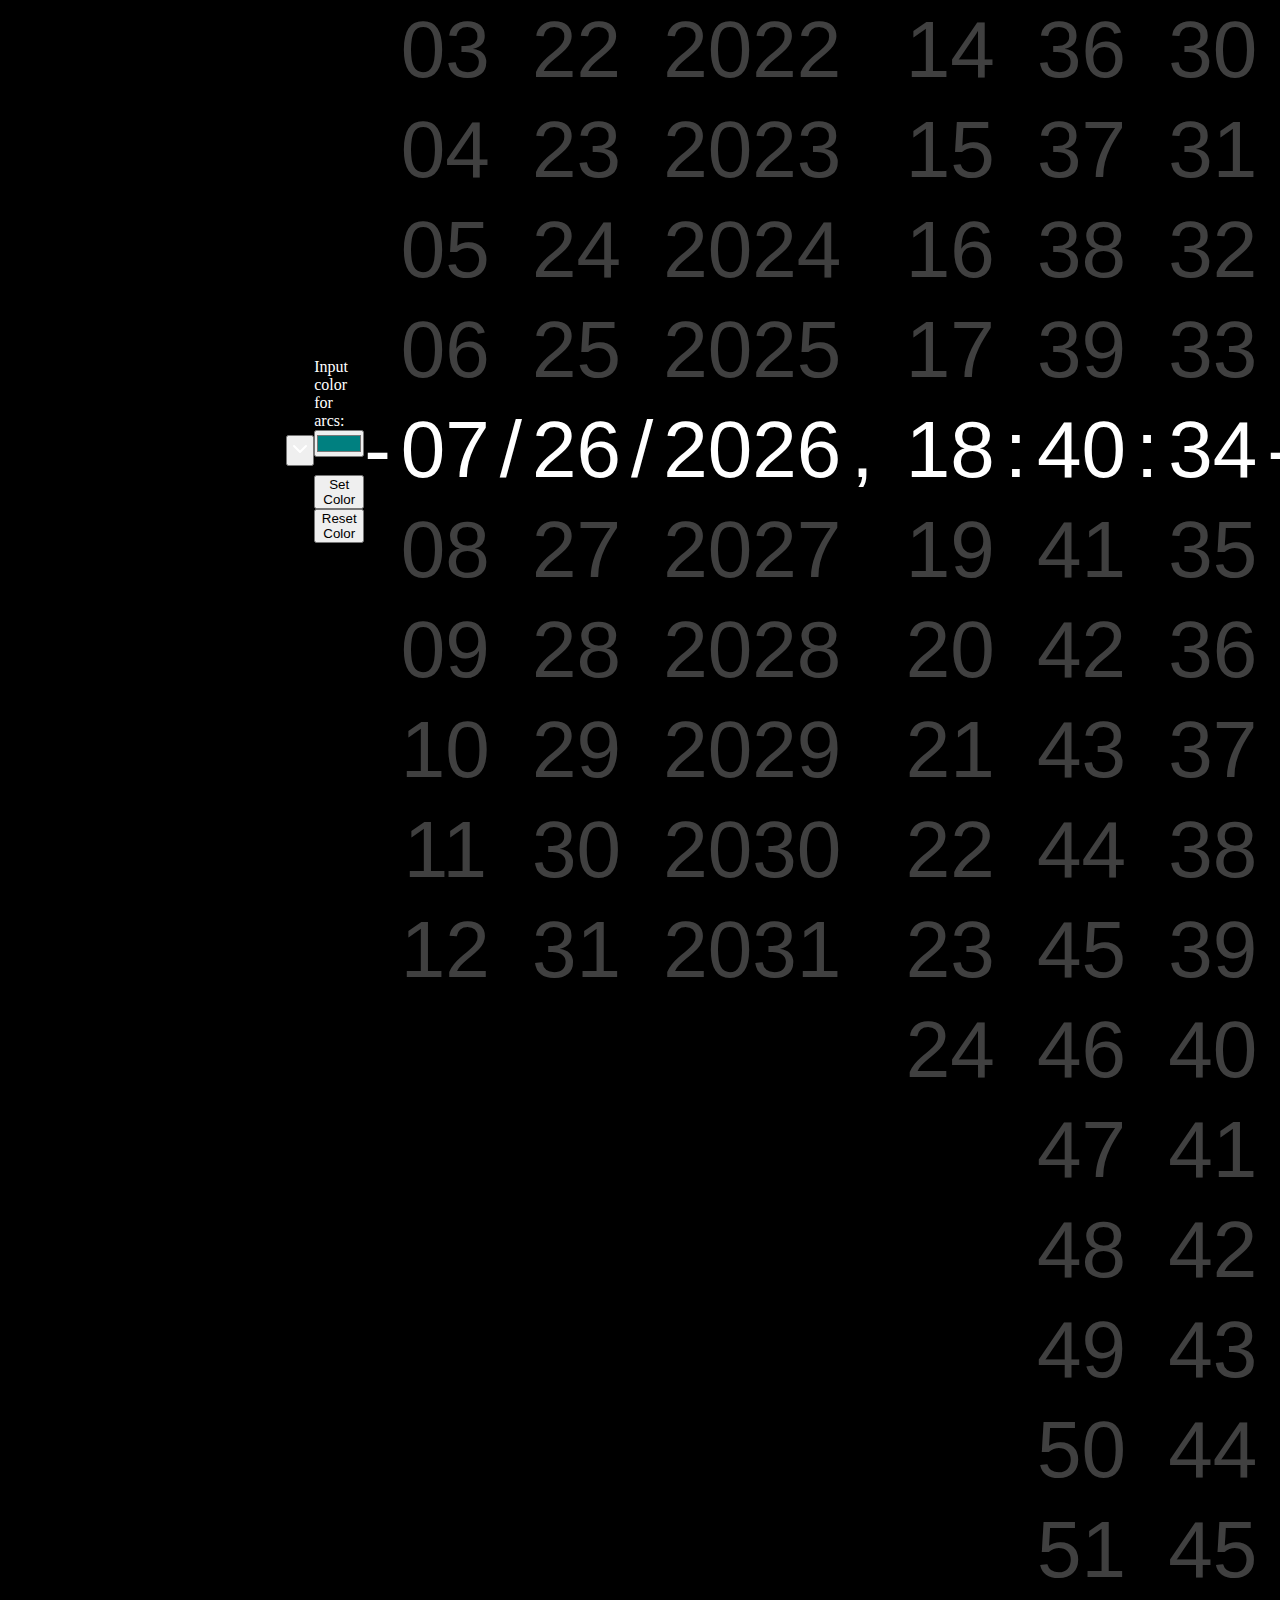
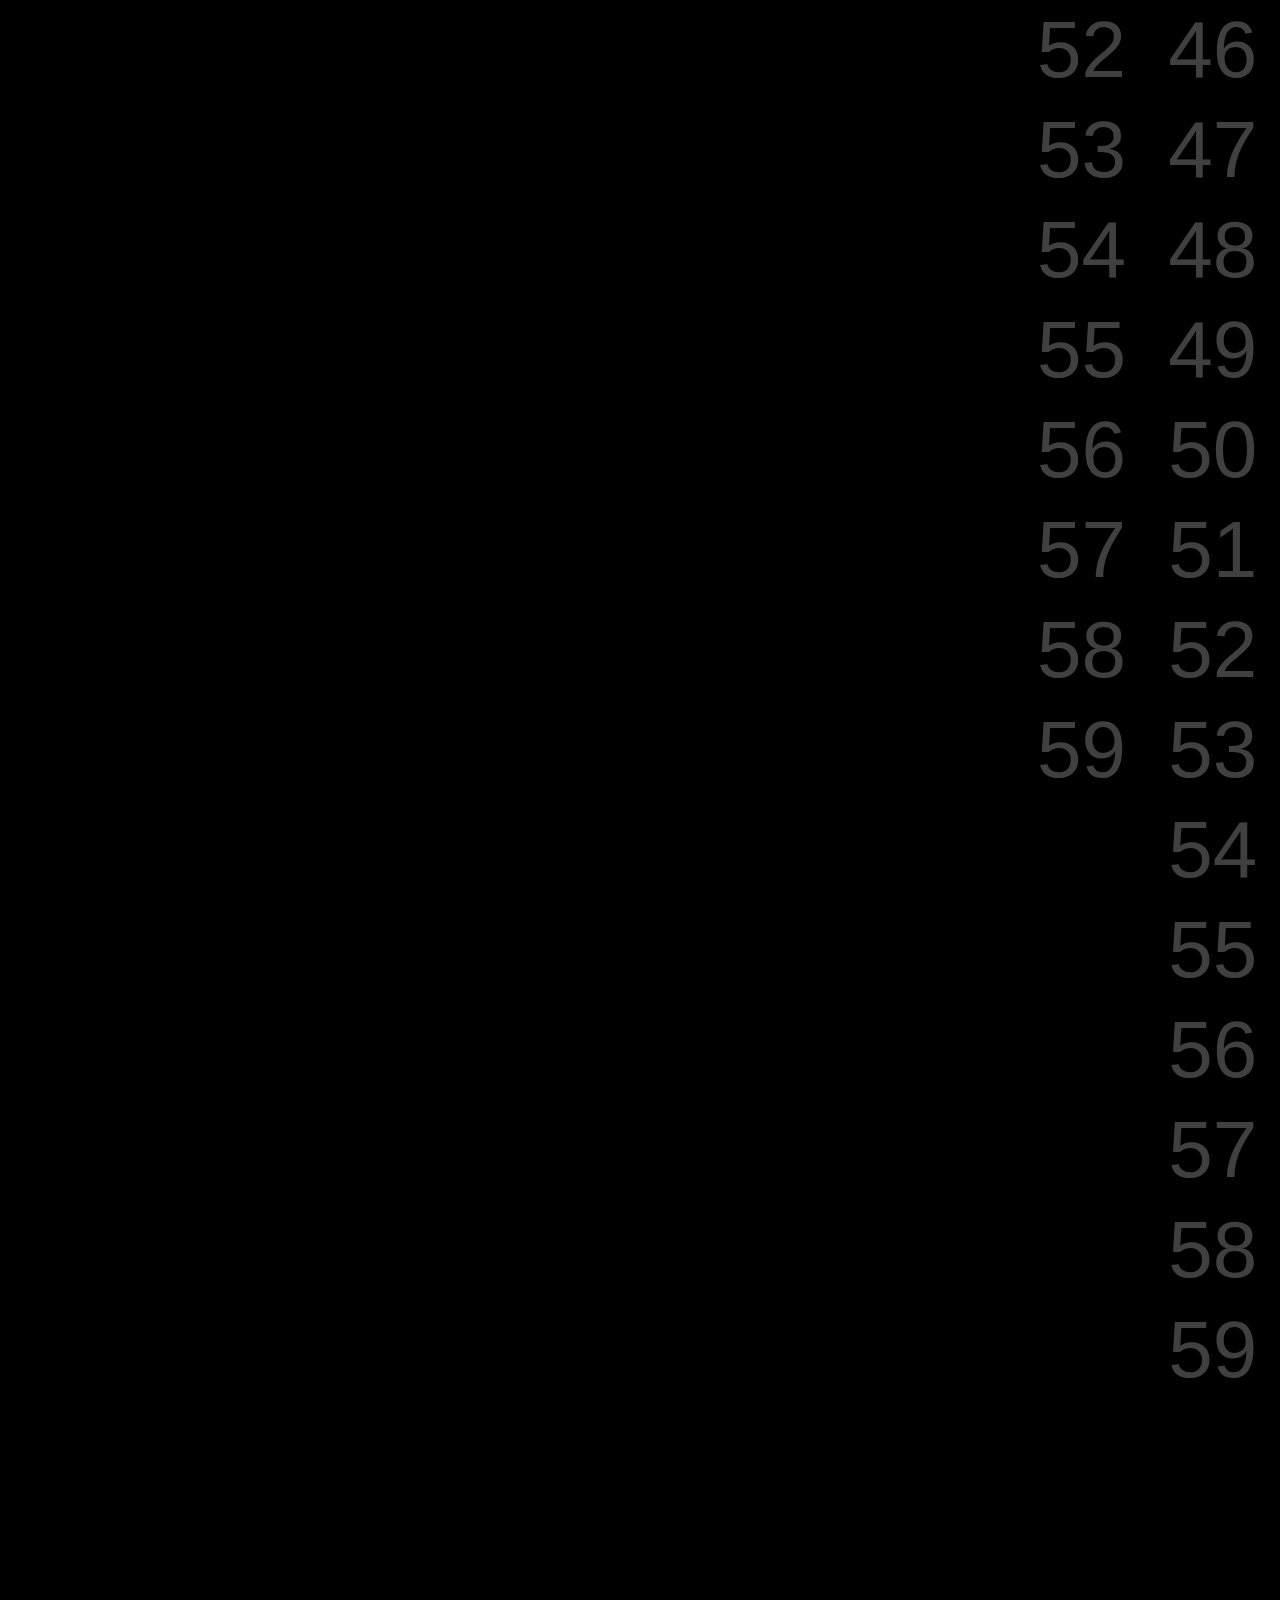
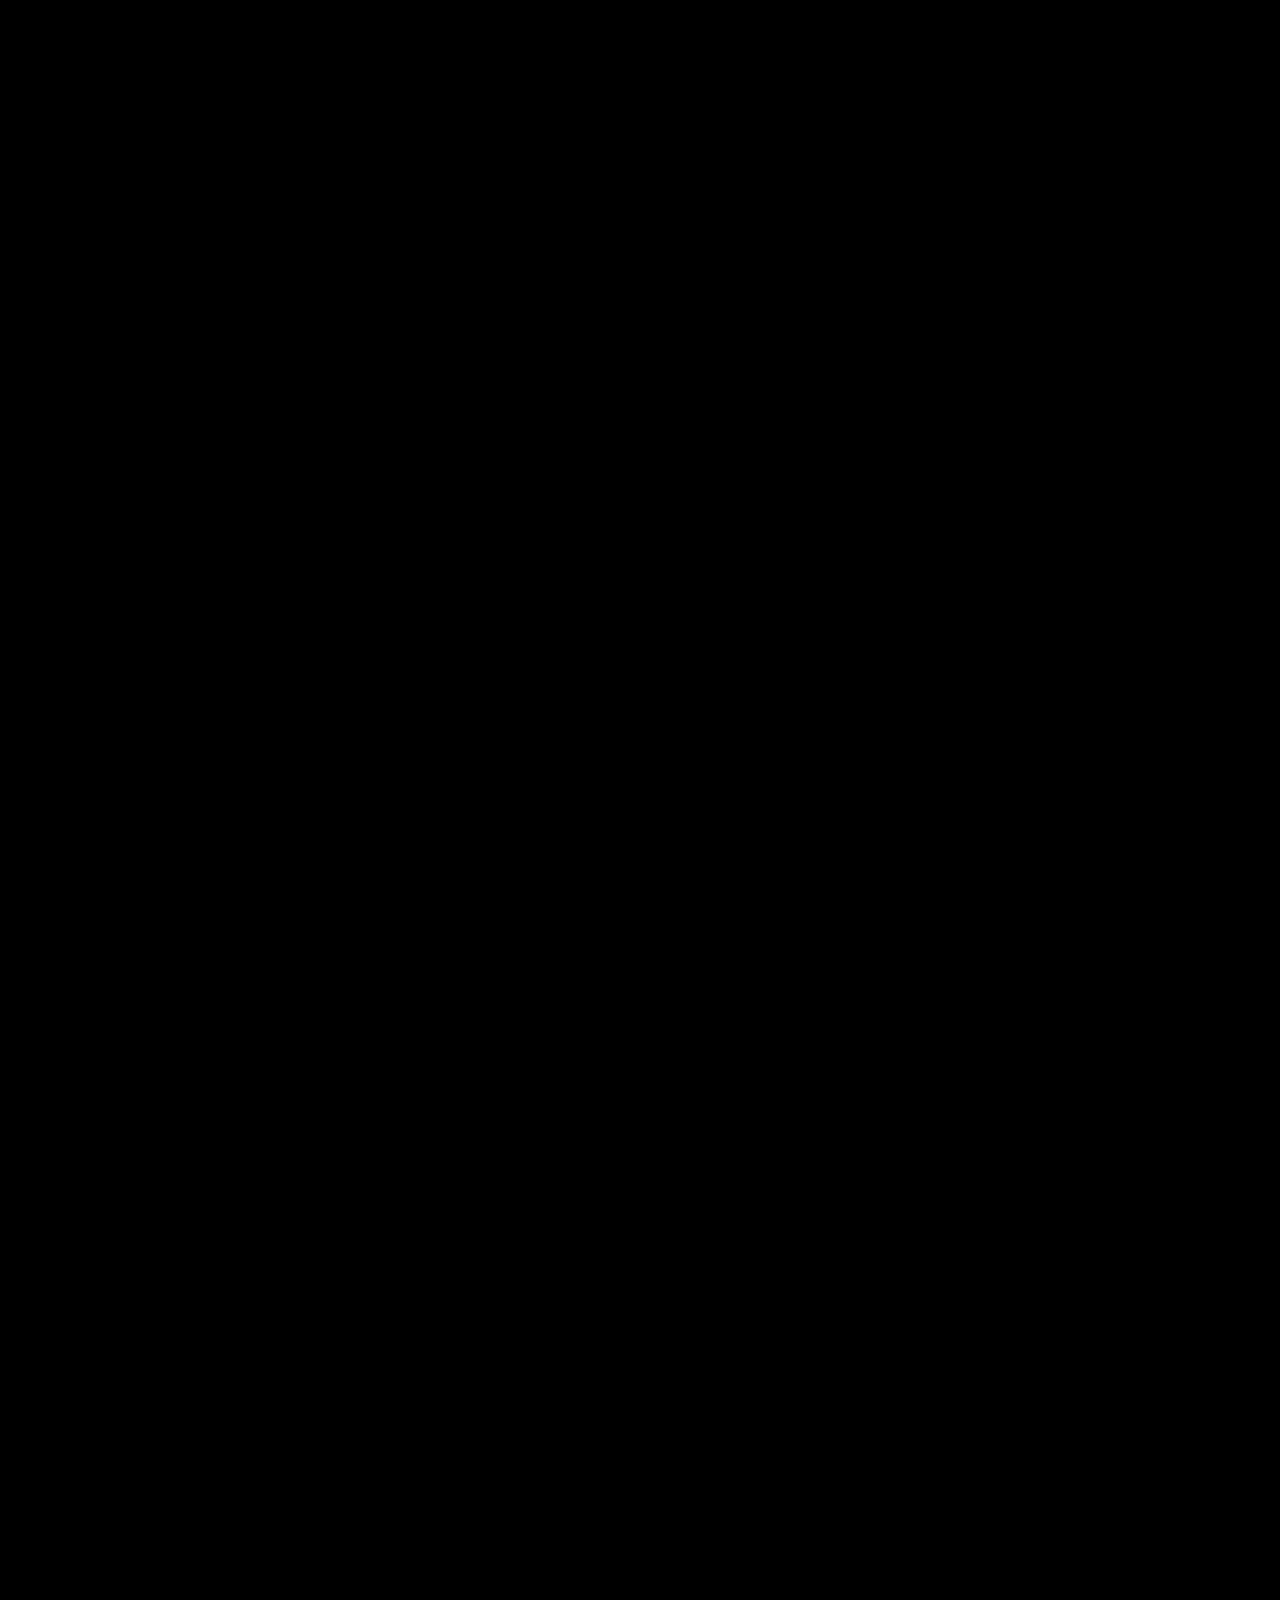
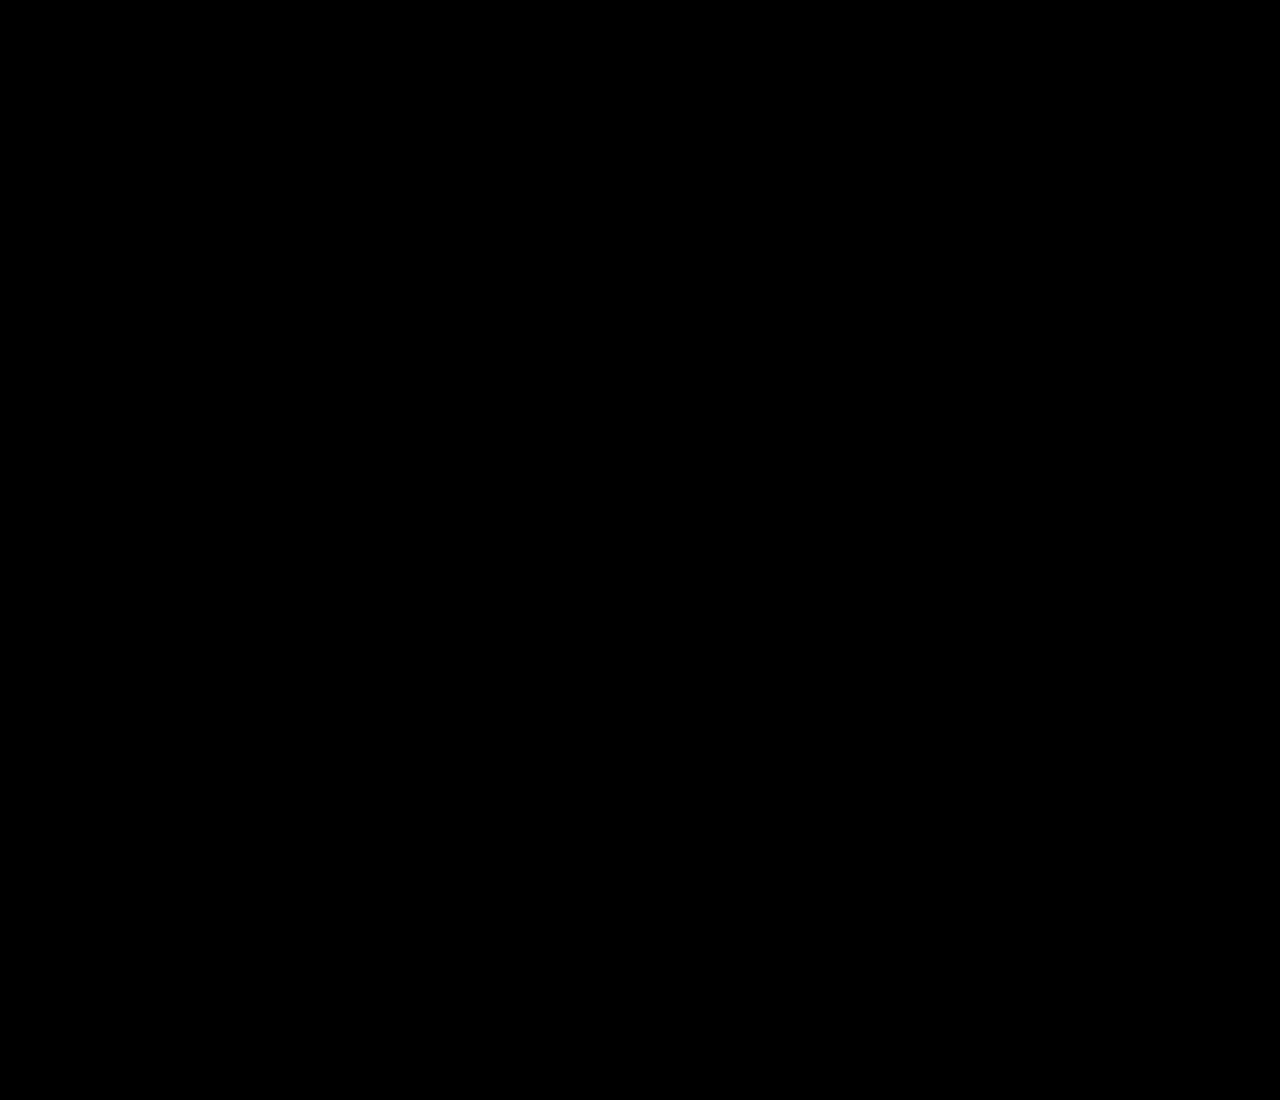
<file: index.html>
<!DOCTYPE html>
<html lang="en">

<head>
    <meta charset="UTF-8">
    <meta http-equiv="X-UA-Compatible" content="IE=edge">
    <meta name="viewport" content="width=device-width, initial-scale=1.0">
    <link rel="stylesheet" href="clock.css">
    <link rel="shortcut icon" href="clock.svg" type="image/x-icon">
    <title>Clock</title>
</head>

<body>
    <!-- <p>-&nbsp;</p>
    <p id="clock">test</p>
    <p>&nbsp;-</p> -->
    <canvas id="canvas">
    </canvas>

    <button id="opencolor" type="button"><img src="chevron-down.svg" onclick="openColorPicker()"></button>

    <div id="colorpick">
        <label for="picker">Input color for arcs:</label>
        <input type="color" name="picker" id="picker" value="#008080" enabled>
        <br>
        <br>
        <button type="button" id="setcolor" onclick="setColor()">Set Color</button>
        <button type="button" id="reset" onclick="resetColor()">Reset Color</button>
    </div>

    <p>-</p>
    <div id="clock">
        <div id="month" class="wheel">
            <p>01</p>
            <p>02</p>
            <p>03</p>
            <p>04</p>
            <p>05</p>
            <p>06</p>
            <p>07</p>
            <p>08</p>
            <p>09</p>
            <p>10</p>
            <p>11</p>
            <p>12</p>
        </div>
        <p>/</p>
        <div id="day" class="wheel">
            <p>01</p>
            <p>02</p>
            <p>03</p>
            <p>04</p>
            <p>05</p>
            <p>06</p>
            <p>07</p>
            <p>08</p>
            <p>09</p>
            <p>10</p>
            <p>11</p>
            <p>12</p>
            <p>13</p>
            <p>14</p>
            <p>15</p>
            <p>16</p>
            <p>17</p>
            <p>18</p>
            <p>19</p>
            <p>20</p>
            <p>21</p>
            <p>22</p>
            <p>23</p>
            <p>24</p>
            <p>25</p>
            <p>26</p>
            <p>27</p>
            <p>28</p>
            <p>29</p>
            <p>30</p>
            <p>31</p>
        </div>
        <p>/</p>
        <div id="year" class="wheel">
            <p>-5</p>
            <p>-4</p>
            <p>-3</p>
            <p>-2</p>
            <p>-1</p>
            <p>0</p>
            <p>1</p>
            <p>2</p>
            <p>3</p>
            <p>4</p>
            <p>5</p>
        </div>
        <p>,&nbsp;</p>
        <div id="hour" class="wheel">
            <p>01</p>
            <p>02</p>
            <p>03</p>
            <p>04</p>
            <p>05</p>
            <p>06</p>
            <p>07</p>
            <p>08</p>
            <p>09</p>
            <p>10</p>
            <p>11</p>
            <p>12</p>
            <p>13</p>
            <p>14</p>
            <p>15</p>
            <p>16</p>
            <p>17</p>
            <p>18</p>
            <p>19</p>
            <p>20</p>
            <p>21</p>
            <p>22</p>
            <p>23</p>
            <p>24</p>
        </div>
        <p>:</p>
        <div id="minute" class="wheel">
            <p>00</p>
            <p>01</p>
            <p>02</p>
            <p>03</p>
            <p>04</p>
            <p>05</p>
            <p>06</p>
            <p>07</p>
            <p>08</p>
            <p>09</p>
            <p>10</p>
            <p>11</p>
            <p>12</p>
            <p>13</p>
            <p>14</p>
            <p>15</p>
            <p>16</p>
            <p>17</p>
            <p>18</p>
            <p>19</p>
            <p>20</p>
            <p>21</p>
            <p>22</p>
            <p>23</p>
            <p>24</p>
            <p>25</p>
            <p>26</p>
            <p>27</p>
            <p>28</p>
            <p>29</p>
            <p>30</p>
            <p>31</p>
            <p>32</p>
            <p>33</p>
            <p>34</p>
            <p>35</p>
            <p>36</p>
            <p>37</p>
            <p>38</p>
            <p>39</p>
            <p>40</p>
            <p>41</p>
            <p>42</p>
            <p>43</p>
            <p>44</p>
            <p>45</p>
            <p>46</p>
            <p>47</p>
            <p>48</p>
            <p>49</p>
            <p>50</p>
            <p>51</p>
            <p>52</p>
            <p>53</p>
            <p>54</p>
            <p>55</p>
            <p>56</p>
            <p>57</p>
            <p>58</p>
            <p>59</p>
        </div>
        <p>:</p>
        <div id="second" class="wheel">
            <p>00</p>
            <p>01</p>
            <p>02</p>
            <p>03</p>
            <p>04</p>
            <p>05</p>
            <p>06</p>
            <p>07</p>
            <p>08</p>
            <p>09</p>
            <p>10</p>
            <p>11</p>
            <p>12</p>
            <p>13</p>
            <p>14</p>
            <p>15</p>
            <p>16</p>
            <p>17</p>
            <p>18</p>
            <p>19</p>
            <p>20</p>
            <p>21</p>
            <p>22</p>
            <p>23</p>
            <p>24</p>
            <p>25</p>
            <p>26</p>
            <p>27</p>
            <p>28</p>
            <p>29</p>
            <p>30</p>
            <p>31</p>
            <p>32</p>
            <p>33</p>
            <p>34</p>
            <p>35</p>
            <p>36</p>
            <p>37</p>
            <p>38</p>
            <p>39</p>
            <p>40</p>
            <p>41</p>
            <p>42</p>
            <p>43</p>
            <p>44</p>
            <p>45</p>
            <p>46</p>
            <p>47</p>
            <p>48</p>
            <p>49</p>
            <p>50</p>
            <p>51</p>
            <p>52</p>
            <p>53</p>
            <p>54</p>
            <p>55</p>
            <p>56</p>
            <p>57</p>
            <p>58</p>
            <p>59</p>
        </div>
    </div>
    <p>-</p>
</body>
<script src="clock.js"></script>

</html>
</file>
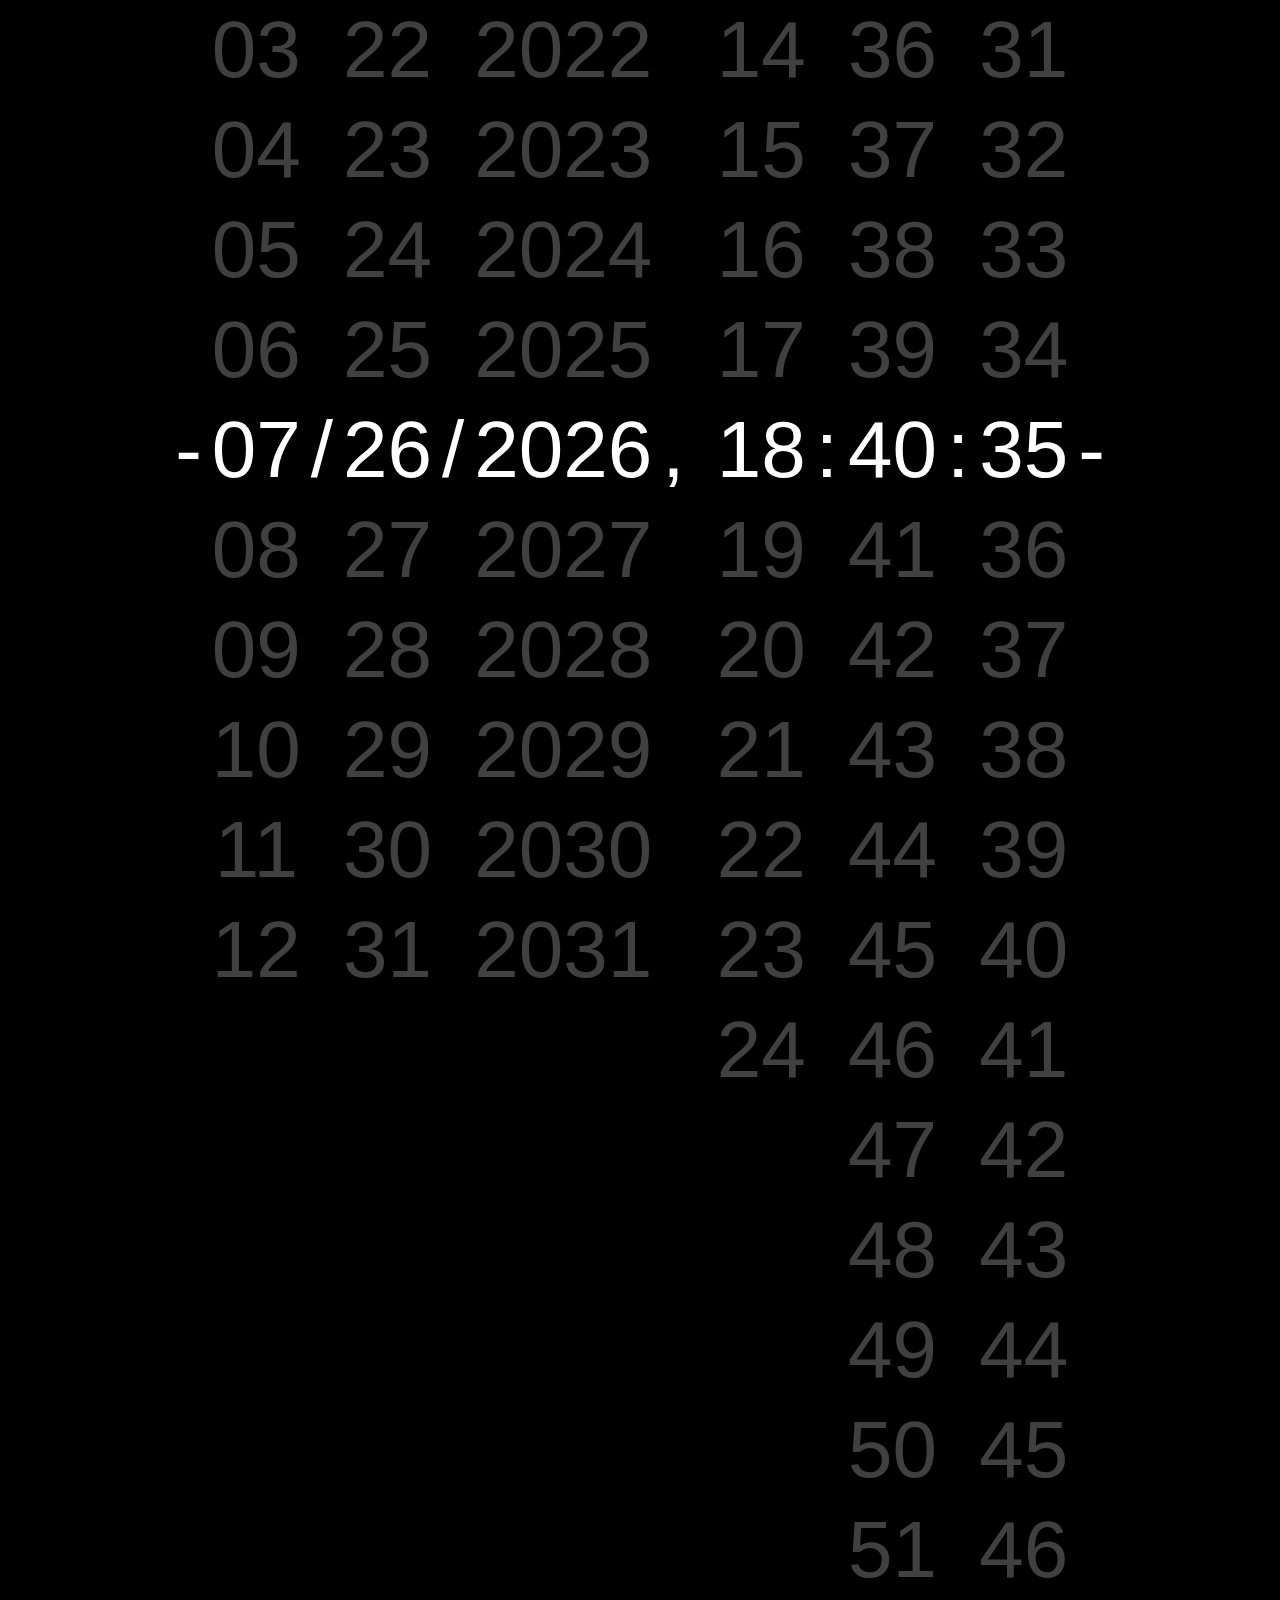
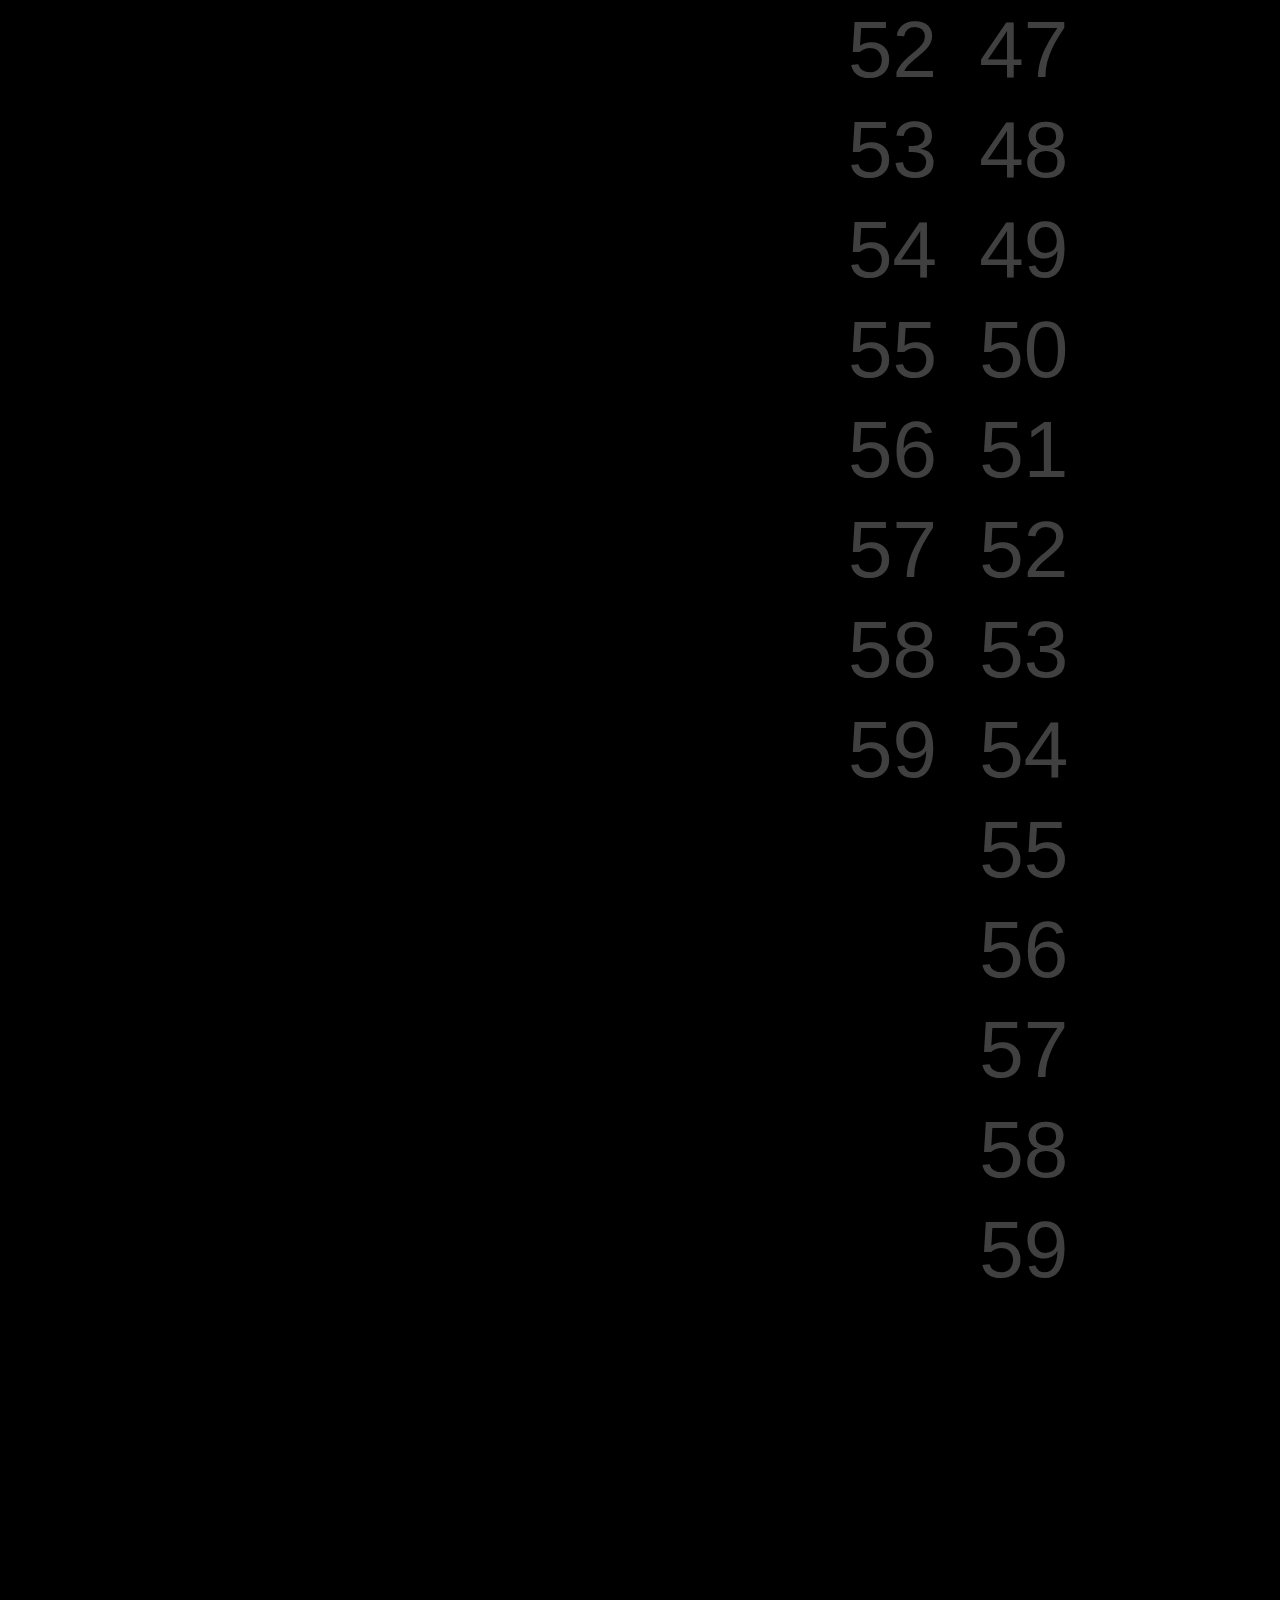
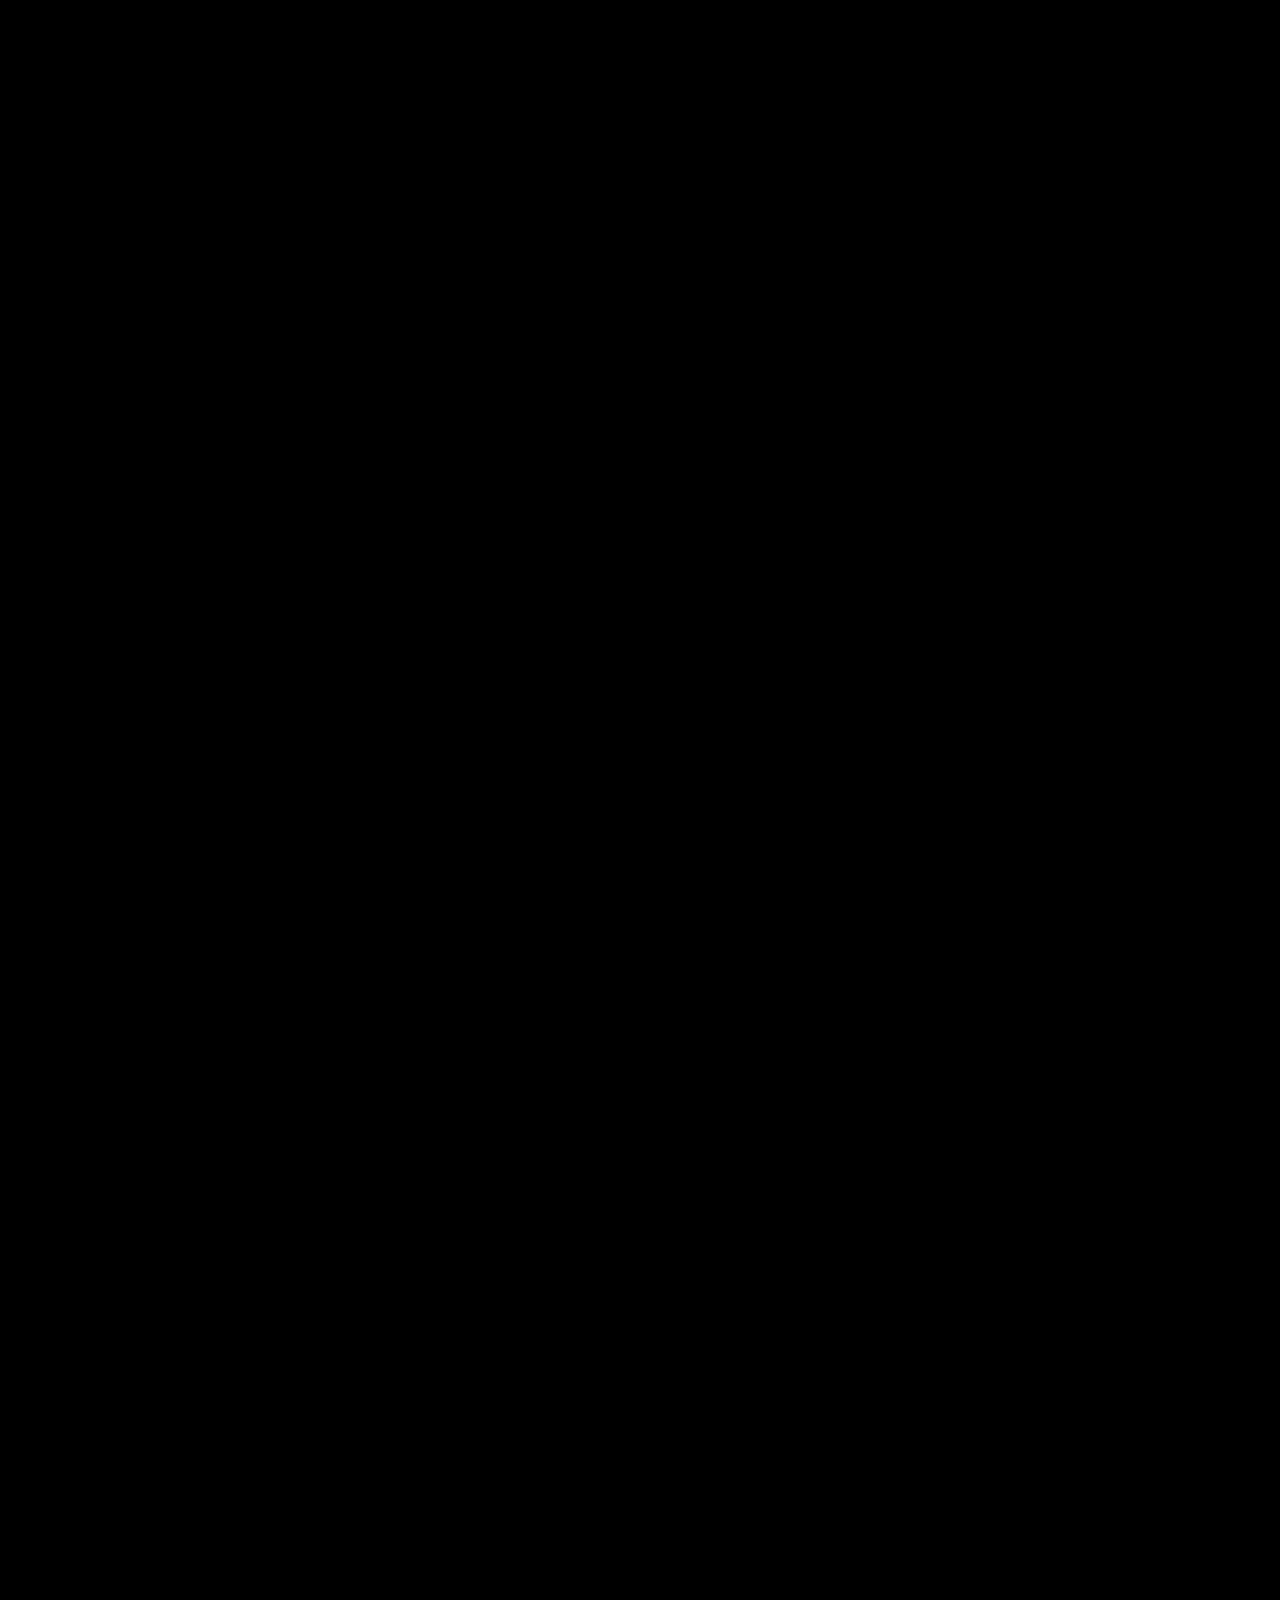
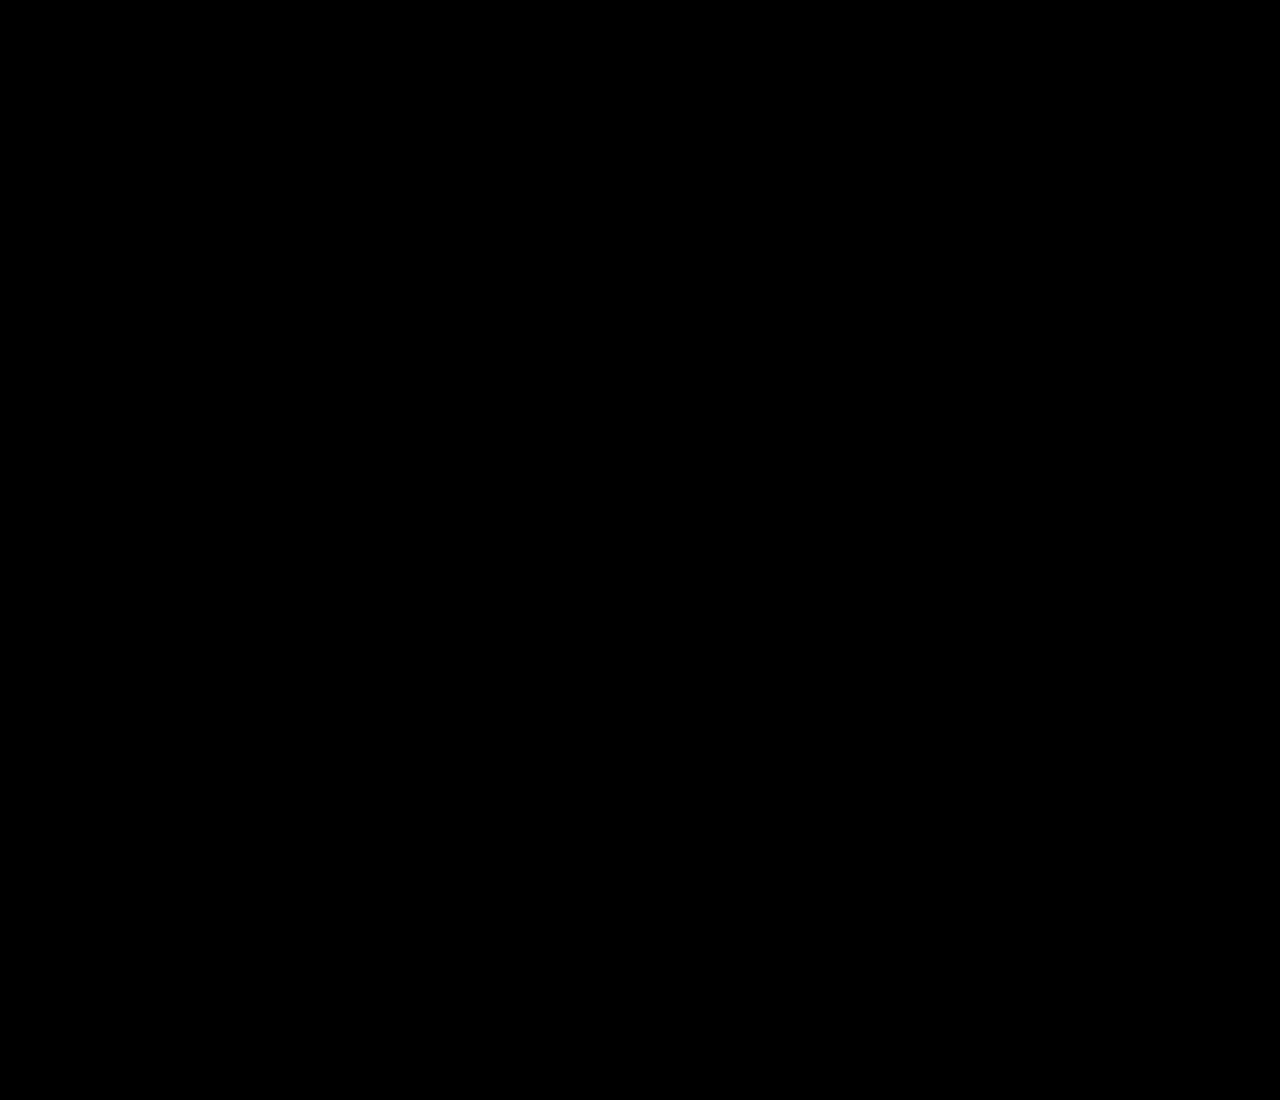
<file: clock.html>
<!DOCTYPE html>
<html lang="en">

<head>
    <meta charset="UTF-8">
    <meta http-equiv="X-UA-Compatible" content="IE=edge">
    <meta name="viewport" content="width=device-width, initial-scale=1.0">
    <link rel="stylesheet" href="clock.css">
    <link rel="shortcut icon" href="clock.svg" type="image/x-icon">
    <title>Clock Test</title>
</head>

<body>
    <!-- <p>-&nbsp;</p>
    <p id="clock">test</p>
    <p>&nbsp;-</p> -->
    <p>-</p>
    <div id="clock">
        <div id="month" class="wheel">
            <p>01</p>
            <p>02</p>
            <p>03</p>
            <p>04</p>
            <p>05</p>
            <p>06</p>
            <p>07</p>
            <p>08</p>
            <p>09</p>
            <p>10</p>
            <p>11</p>
            <p>12</p>
        </div>
        <p>/</p>
        <div id="day" class="wheel">
            <p>01</p>
            <p>02</p>
            <p>03</p>
            <p>04</p>
            <p>05</p>
            <p>06</p>
            <p>07</p>
            <p>08</p>
            <p>09</p>
            <p>10</p>
            <p>11</p>
            <p>12</p>
            <p>13</p>
            <p>14</p>
            <p>15</p>
            <p>16</p>
            <p>17</p>
            <p>18</p>
            <p>19</p>
            <p>20</p>
            <p>21</p>
            <p>22</p>
            <p>23</p>
            <p>24</p>
            <p>25</p>
            <p>26</p>
            <p>27</p>
            <p>28</p>
            <p>29</p>
            <p>30</p>
            <p>31</p>
        </div>
        <p>/</p>
        <div id="year" class="wheel">
            <p>-5</p>
            <p>-4</p>
            <p>-3</p>
            <p>-2</p>
            <p>-1</p>
            <p>0</p>
            <p>1</p>
            <p>2</p>
            <p>3</p>
            <p>4</p>
            <p>5</p>
        </div>
        <p>,&nbsp;</p>
        <div id="hour" class="wheel">
            <p>01</p>
            <p>02</p>
            <p>03</p>
            <p>04</p>
            <p>05</p>
            <p>06</p>
            <p>07</p>
            <p>08</p>
            <p>09</p>
            <p>10</p>
            <p>11</p>
            <p>12</p>
            <p>13</p>
            <p>14</p>
            <p>15</p>
            <p>16</p>
            <p>17</p>
            <p>18</p>
            <p>19</p>
            <p>20</p>
            <p>21</p>
            <p>22</p>
            <p>23</p>
            <p>24</p>
        </div>
        <p>:</p>
        <div id="minute" class="wheel">
            <p>00</p>
            <p>01</p>
            <p>02</p>
            <p>03</p>
            <p>04</p>
            <p>05</p>
            <p>06</p>
            <p>07</p>
            <p>08</p>
            <p>09</p>
            <p>10</p>
            <p>11</p>
            <p>12</p>
            <p>13</p>
            <p>14</p>
            <p>15</p>
            <p>16</p>
            <p>17</p>
            <p>18</p>
            <p>19</p>
            <p>20</p>
            <p>21</p>
            <p>22</p>
            <p>23</p>
            <p>24</p>
            <p>25</p>
            <p>26</p>
            <p>27</p>
            <p>28</p>
            <p>29</p>
            <p>30</p>
            <p>31</p>
            <p>32</p>
            <p>33</p>
            <p>34</p>
            <p>35</p>
            <p>36</p>
            <p>37</p>
            <p>38</p>
            <p>39</p>
            <p>40</p>
            <p>41</p>
            <p>42</p>
            <p>43</p>
            <p>44</p>
            <p>45</p>
            <p>46</p>
            <p>47</p>
            <p>48</p>
            <p>49</p>
            <p>50</p>
            <p>51</p>
            <p>52</p>
            <p>53</p>
            <p>54</p>
            <p>55</p>
            <p>56</p>
            <p>57</p>
            <p>58</p>
            <p>59</p>
        </div>
        <p>:</p>
        <div id="second" class="wheel">
            <p>00</p>
            <p>01</p>
            <p>02</p>
            <p>03</p>
            <p>04</p>
            <p>05</p>
            <p>06</p>
            <p>07</p>
            <p>08</p>
            <p>09</p>
            <p>10</p>
            <p>11</p>
            <p>12</p>
            <p>13</p>
            <p>14</p>
            <p>15</p>
            <p>16</p>
            <p>17</p>
            <p>18</p>
            <p>19</p>
            <p>20</p>
            <p>21</p>
            <p>22</p>
            <p>23</p>
            <p>24</p>
            <p>25</p>
            <p>26</p>
            <p>27</p>
            <p>28</p>
            <p>29</p>
            <p>30</p>
            <p>31</p>
            <p>32</p>
            <p>33</p>
            <p>34</p>
            <p>35</p>
            <p>36</p>
            <p>37</p>
            <p>38</p>
            <p>39</p>
            <p>40</p>
            <p>41</p>
            <p>42</p>
            <p>43</p>
            <p>44</p>
            <p>45</p>
            <p>46</p>
            <p>47</p>
            <p>48</p>
            <p>49</p>
            <p>50</p>
            <p>51</p>
            <p>52</p>
            <p>53</p>
            <p>54</p>
            <p>55</p>
            <p>56</p>
            <p>57</p>
            <p>58</p>
            <p>59</p>
        </div>
    </div>
    <p>-</p>
</body>
<script src="clock.js"></script>

</html>
</file>
<file: clock.css>
* {
    margin: 0;
    padding: 0;
    user-select: none;
    cursor: default;
}

html {
    height: 100%;
    overflow: hidden;
}

body {
    background-color: black;
    color: white;
    display: flex;
    justify-content: center;
    align-items: center;
    height: 100%;
}

div#clock {
    display: flex;
    flex: row nowrap;
    translate: 0px 50px;
}

div#clock > p {
    opacity: 1;
    color: white;
    height: 100px;
    translate: 0px 2900px;
}

.wheel {
    /* background: #262a33; */
    /* padding: 10px; */
    /* border: 3px solid #23262e; */
    margin: 0px 10px;
    text-align: center;
    transition: translate 0.5s;
}

p {
    font-size: 80px;
    line-height: 100px;
    font-family: Calibri, sans-serif;
    color: white;
    transition: opacity 0.5s;
}
</file>
